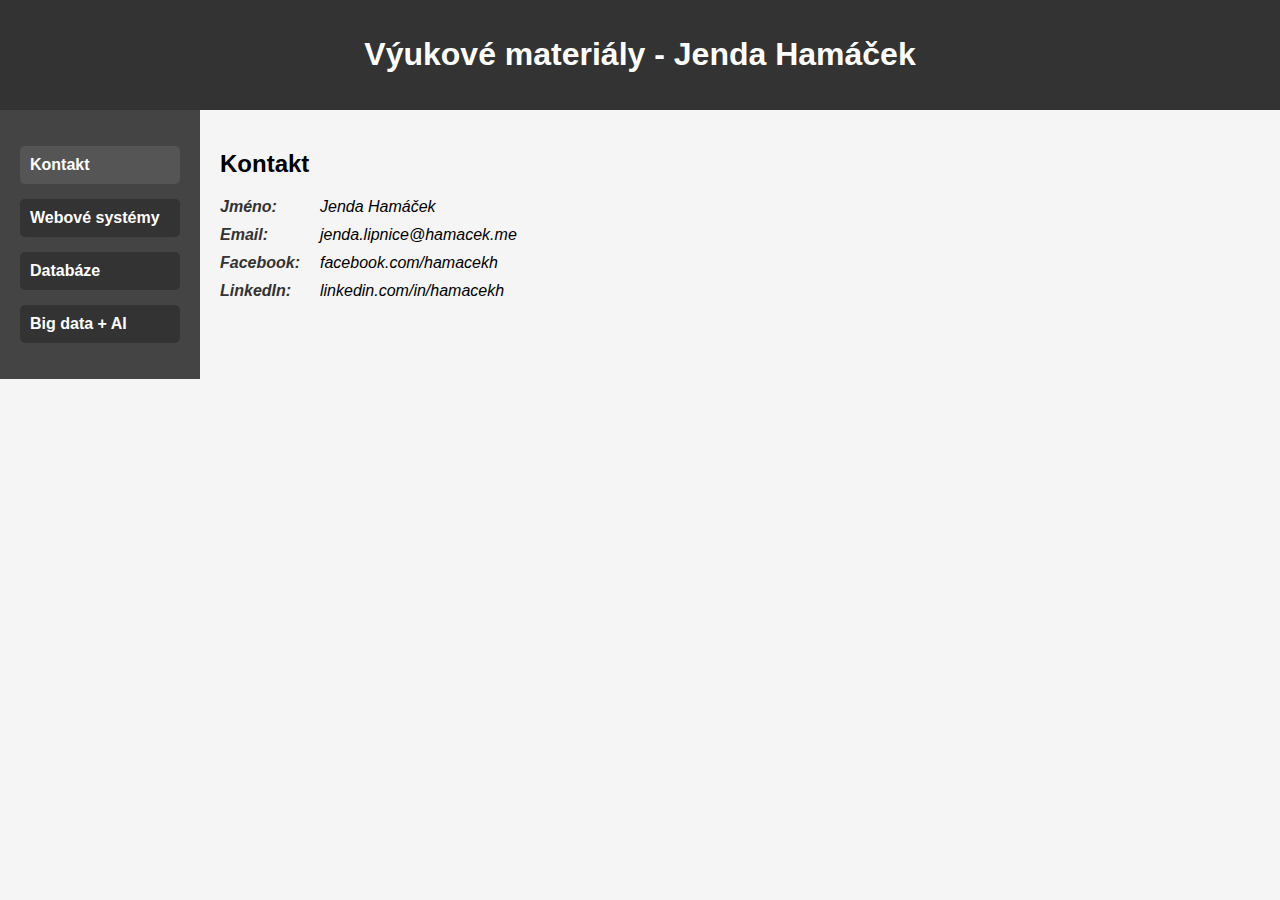
<file: 2024/personal-webpage/index.html>
<!DOCTYPE html>
<html lang="cs">
<head>
    <meta charset="UTF-8">
    <meta name="viewport" content="width=device-width, initial-scale=1.0">
    <title>Výukové materiály - Jenda Hamáček</title>
    <link rel="stylesheet" href="styles.css">
</head>
<body>
    <header>
        <h1>Výukové materiály - Jenda Hamáček</h1>
    </header>

    <div class="container">
        <nav class="sidebar">
            <ul>
                <li><a href="#kontakt" id="link-kontakt" onclick="showSection('kontakt')">Kontakt</a></li>
                <li><a href="#webove-systemy" id="link-webove-systemy" onclick="showSection('webove-systemy')">Webové systémy</a></li>
                <li><a href="#databaze" id="link-databaze" onclick="showSection('databaze')">Databáze</a></li>
                <li><a href="#big-data-ai" id="link-big-data-ai" onclick="showSection('big-data-ai')">Big data + AI</a></li>
            </ul>
        </nav>

        <main>
            <section id="kontakt" class="content-section">
                <h2>Kontakt</h2>
                <address>
                    <div class="contact-item">
                        <strong>Jméno:</strong> <span>Jenda Hamáček</span>
                    </div>
                    <div class="contact-item">
                        <strong>Email:</strong> <a href="mailto:jenda.lipnice@hamacek.me">jenda.lipnice@hamacek.me</a>
                    </div>
                    <div class="contact-item">
                        <strong>Facebook:</strong> <a href="https://www.facebook.com/hamacekh" target="_blank">facebook.com/hamacekh</a>
                    </div>
                    <div class="contact-item">
                        <strong>LinkedIn:</strong> <a href="https://www.linkedin.com/in/hamacekh" target="_blank">linkedin.com/in/hamacekh</a>
                    </div>
                </address>
            </section>

            <section id="webove-systemy" class="content-section">
                <h2>Webové systémy</h2>
                <p>Zde můžete stáhnout výukové materiály.</p>
                <ul>
                    <li><a href="files/webove-systemy/WeboveSystemy.pdf">Prezentace</a></li>
                    <li><a href="files/webove-systemy/2_html5.html">Čistá html5 stránka</a></li>
                    <li><a href="files/webove-systemy/3_html5_css.html">Html stránka s css3</a></li>
                    <li><a href="files/webove-systemy/4_outdated_format.html">Odstrašující případ jak nedělat formátování</a></li>
                    <li><a href="files/webove-systemy/5_full_page.html">Kompletní web s javascriptem</a></li>
                    <li><a href="files/webove-systemy/6_shopping_list_php.php">Příklad backendového zpracování</a></li>
                    <li><a href="files/webove-systemy/7_bootstrap.html">Příklad bootstrap</a></li>
                </ul>
            </section>

            <section id="databaze" class="content-section">
                <h2>Databáze</h2>
                <p>Zde můžete stáhnout další výukové materiály.</p>
                <a href="material2.pdf" download>Stáhnout materiál 2</a>
            </section>

            <section id="big-data-ai" class="content-section">
                <h2>Big data + AI</h2>
                <p>Zde můžete stáhnout další výukové materiály.</p>
                <a href="material3.pdf" download>Stáhnout materiál 3</a>
            </section>
        </main>
    </div>

    <script src="script.js"></script>
</body>
</html>
</file>
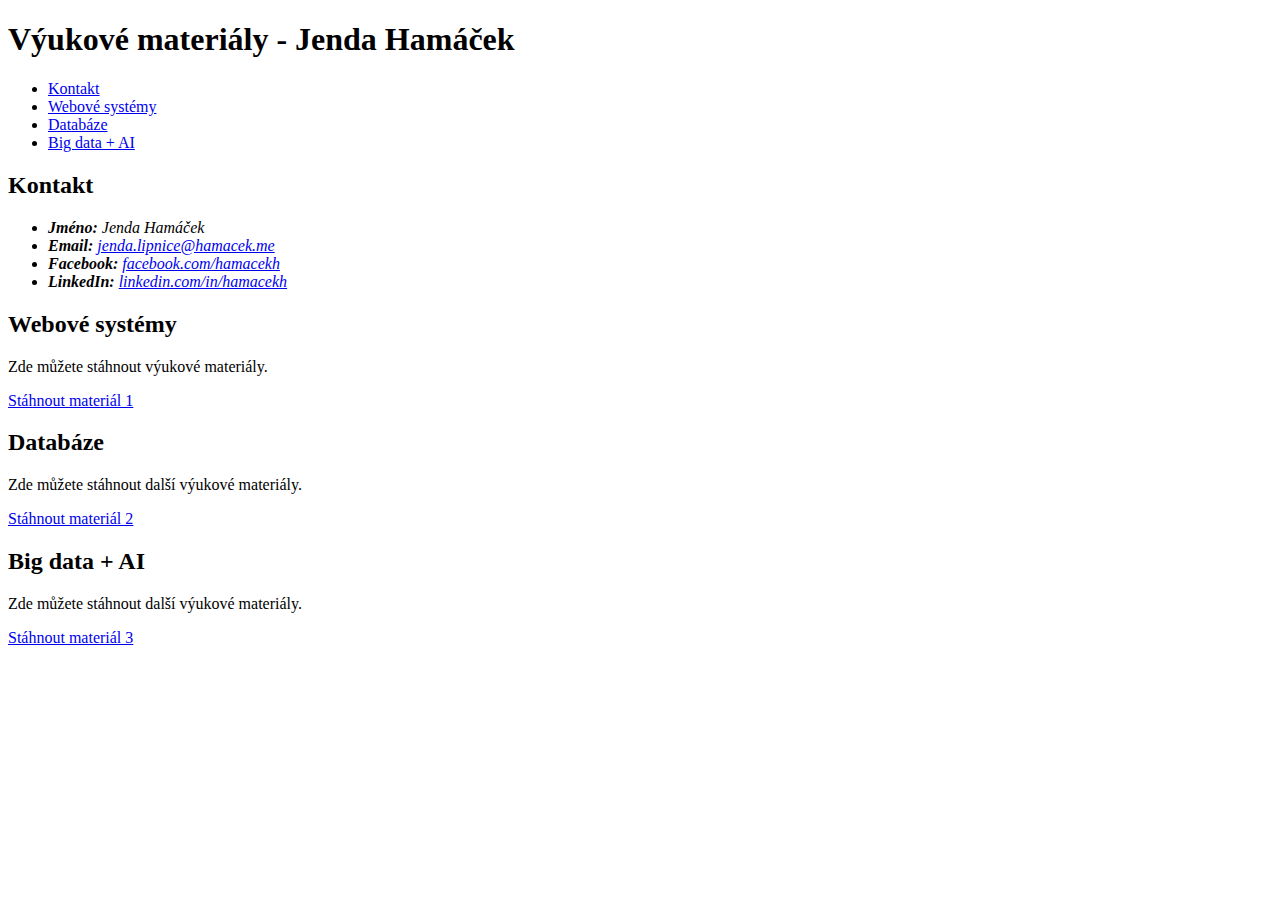
<file: 2024/personal-webpage/files/webove-systemy/2_html5.html>
<!DOCTYPE html>
<html lang="cs">
<head>
    <meta charset="UTF-8">
    <meta name="viewport" content="width=device-width, initial-scale=1.0">
    <title>Výukové materiály - Jenda Hamáček</title>
</head>
<body>
    <header>
        <h1>Výukové materiály - Jenda Hamáček</h1>
    </header>

    <nav>
        <ul>
            <li><a href="#kontakt">Kontakt</a></li>
            <li><a href="#webove-systemy">Webové systémy</a></li>
            <li><a href="#databaze">Databáze</a></li>
            <li><a href="#big-data-ai">Big data + AI</a></li>
        </ul>
    </nav>

    <main>
        <section>
            <h2 id="kontakt">Kontakt</h2>
            <address>
                <ul>
                    <li><strong>Jméno:</strong> Jenda Hamáček</li>
                    <li><strong>Email:</strong> <a href="mailto:jenda.lipnice@hamacek.me">jenda.lipnice@hamacek.me</a></li>
                    <li><strong>Facebook:</strong> <a href="https://www.facebook.com/hamacekh" target="_blank">facebook.com/hamacekh</a></li>
                    <li><strong>LinkedIn:</strong> <a href="https://www.linkedin.com/in/hamacekh" target="_blank">linkedin.com/in/hamacekh</a></li>
                </ul>
            </address>
        </section>

        <section>
            <h2 id="webove-systemy">Webové systémy</h2>
            <p>Zde můžete stáhnout výukové materiály.</p>
            <a href="material1.pdf" download>Stáhnout materiál 1</a>
        </section>

        <section>
            <h2 id="databaze">Databáze</h2>
            <p>Zde můžete stáhnout další výukové materiály.</p>
            <a href="material2.pdf" download>Stáhnout materiál 2</a>
        </section>

        <section>
            <h2 id="big-data-ai">Big data + AI</h2>
            <p>Zde můžete stáhnout další výukové materiály.</p>
            <a href="material3.pdf" download>Stáhnout materiál 3</a>
        </section>
    </main>
</body>
</html>
</file>
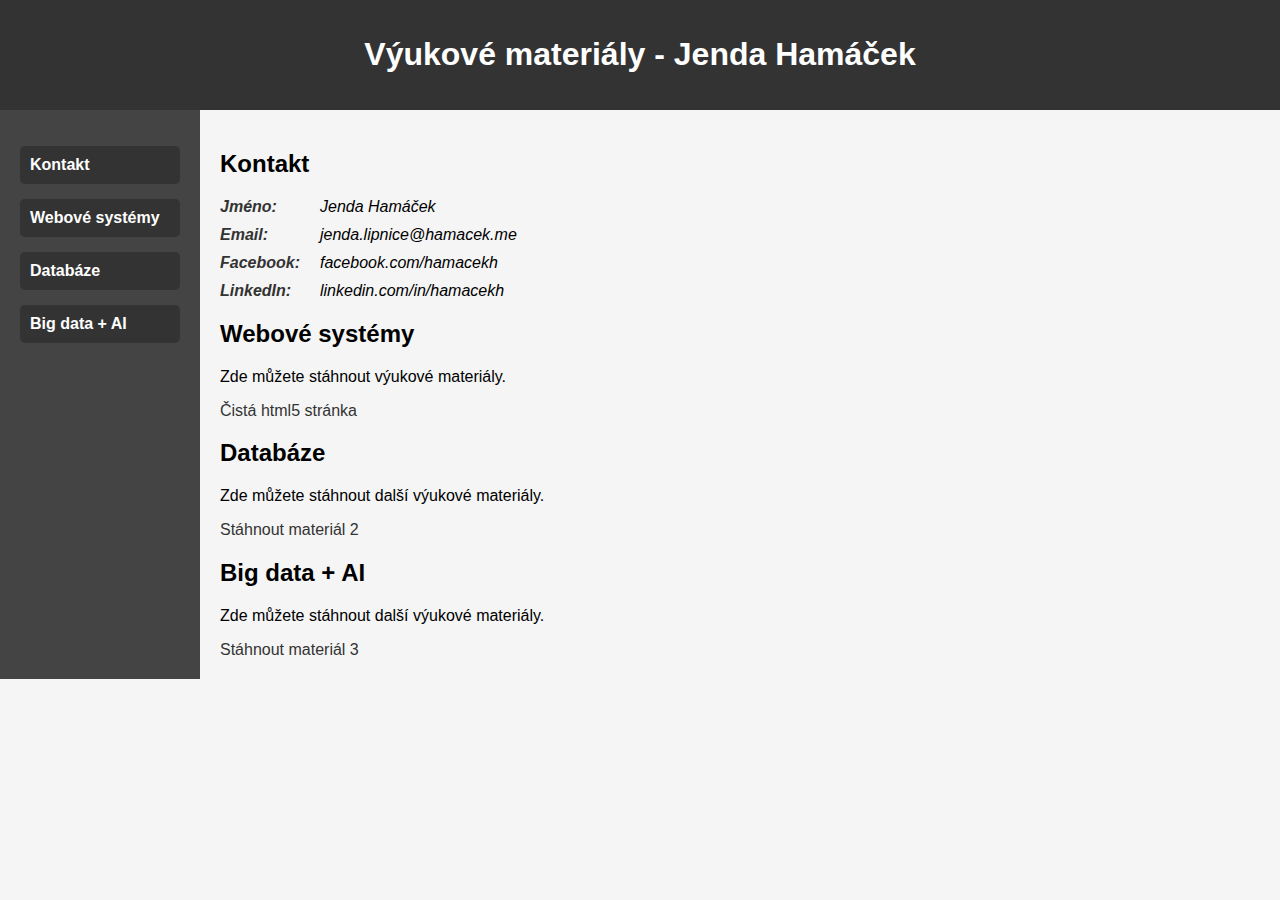
<file: 2024/personal-webpage/files/webove-systemy/3_html5_css.html>
<!DOCTYPE html>
<html lang="cs">
<head>
    <meta charset="UTF-8">
    <meta name="viewport" content="width=device-width, initial-scale=1.0">
    <title>Výukové materiály - Jenda Hamáček</title>
    <link rel="stylesheet" href="3_styles.css">
</head>
<body>
    <header>
        <h1>Výukové materiály - Jenda Hamáček</h1>
    </header>

    <div class="container">
        <nav class="sidebar">
            <ul>
                <li><a href="#contact">Kontakt</a></li>
                <li><a href="#web-systems">Webové systémy</a></li>
                <li><a href="#database">Databáze</a></li>
                <li><a href="#big-data-ai">Big data + AI</a></li>
            </ul>
        </nav>

        <main>
            <section id="contact" class="content-section">
                <h2>Kontakt</h2>
                <address>
                    <div class="contact-item">
                        <strong>Jméno:</strong> <span>Jenda Hamáček</span>
                    </div>
                    <div class="contact-item">
                        <strong>Email:</strong> <a href="mailto:jenda.lipnice@hamacek.me">jenda.lipnice@hamacek.me</a>
                    </div>
                    <div class="contact-item">
                        <strong>Facebook:</strong> <a href="https://www.facebook.com/hamacekh" target="_blank">facebook.com/hamacekh</a>
                    </div>
                    <div class="contact-item">
                        <strong>LinkedIn:</strong> <a href="https://www.linkedin.com/in/hamacekh" target="_blank">linkedin.com/in/hamacekh</a>
                    </div>
                </address>
            </section>

            <section id="web-systems" class="content-section">
                <h2>Webové systémy</h2>
                <p>Zde můžete stáhnout výukové materiály.</p>
                <a href="files/webove-systemy/2_html5.html">Čistá html5 stránka</a>
            </section>

            <section id="database" class="content-section">
                <h2>Databáze</h2>
                <p>Zde můžete stáhnout další výukové materiály.</p>
                <a href="material2.pdf" download>Stáhnout materiál 2</a>
            </section>

            <section id="big-data-ai" class="content-section">
                <h2>Big data + AI</h2>
                <p>Zde můžete stáhnout další výukové materiály.</p>
                <a href="material3.pdf" download>Stáhnout materiál 3</a>
            </section>
        </main>
    </div>
</body>
</html>
</file>
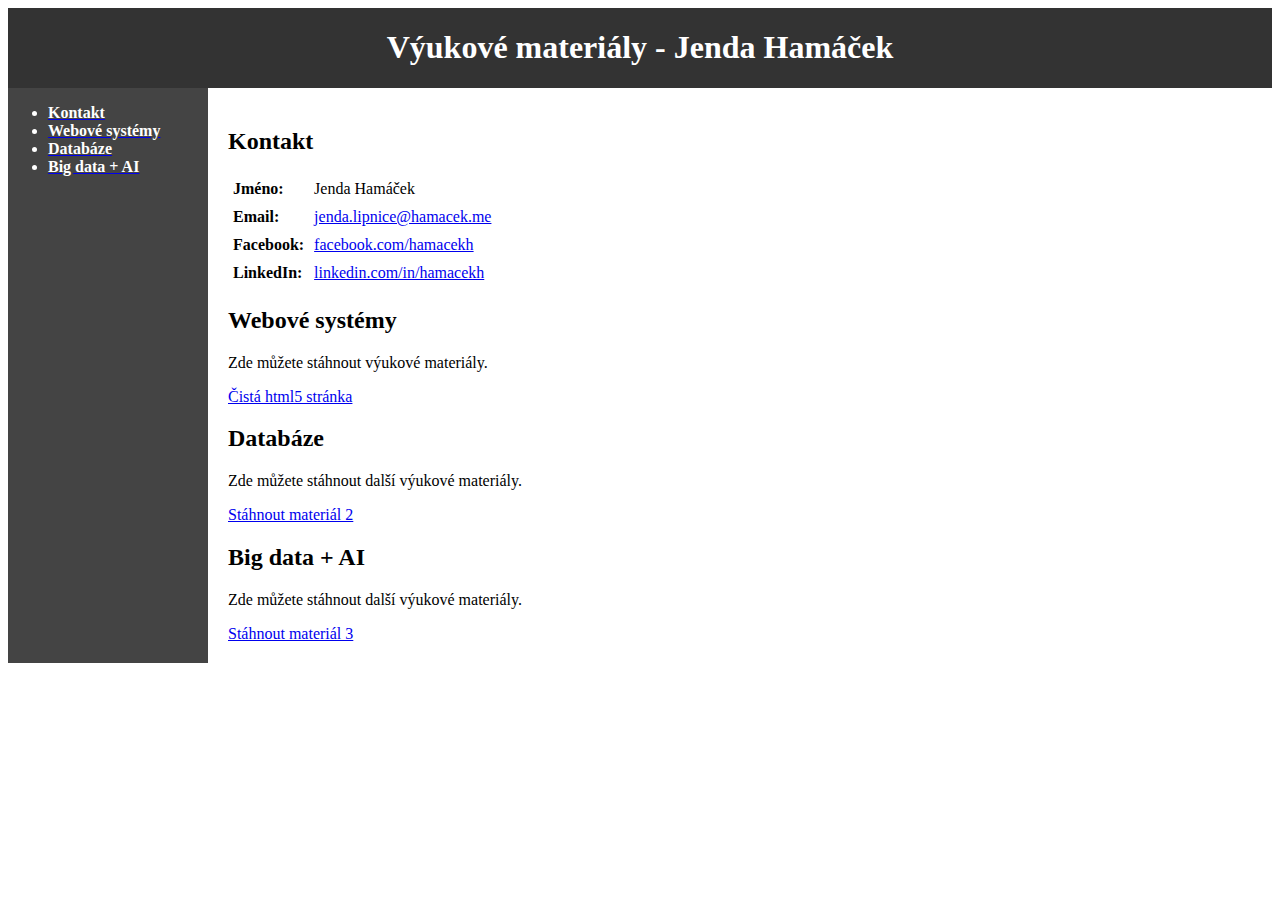
<file: 2024/personal-webpage/files/webove-systemy/4_outdated_format.html>
<!DOCTYPE html>
<html lang="cs">
<head>
    <meta charset="UTF-8">
    <title>Výukové materiály - Jenda Hamáček</title>
</head>
<body>
    <table width="100%" cellpadding="0" cellspacing="0" border="0">
        <tr>
            <td colspan="2" bgcolor="#333333" align="center">
                <font color="white">
                    <h1>Výukové materiály - Jenda Hamáček</h1>
                </font>
            </td>
        </tr>
        <tr>
            <td width="200" valign="top" bgcolor="#444444">
                <font color="white">
                    <ul>
                        <li><a href="#contact"><font color="white"><b>Kontakt</b></font></a></li>
                        <li><a href="#web-systems"><font color="white"><b>Webové systémy</b></font></a></li>
                        <li><a href="#database"><font color="white"><b>Databáze</b></font></a></li>
                        <li><a href="#big-data-ai"><font color="white"><b>Big data + AI</b></font></a></li>
                    </ul>
                </font>
            </td>
            <td valign="top">
                <table width="100%" cellpadding="20" cellspacing="0" border="0">
                    <tr>
                        <td>
                            <h2 id="contact">Kontakt</h2>
                            <table cellpadding="5" cellspacing="0" border="0">
                                <tr>
                                    <td><b>Jméno:</b></td>
                                    <td>Jenda Hamáček</td>
                                </tr>
                                <tr>
                                    <td><b>Email:</b></td>
                                    <td><a href="mailto:jenda.lipnice@hamacek.me">jenda.lipnice@hamacek.me</a></td>
                                </tr>
                                <tr>
                                    <td><b>Facebook:</b></td>
                                    <td><a href="https://www.facebook.com/hamacekh" target="_blank">facebook.com/hamacekh</a></td>
                                </tr>
                                <tr>
                                    <td><b>LinkedIn:</b></td>
                                    <td><a href="https://www.linkedin.com/in/hamacekh" target="_blank">linkedin.com/in/hamacekh</a></td>
                                </tr>
                            </table>

                            <h2 id="web-systems">Webové systémy</h2>
                            <p>Zde můžete stáhnout výukové materiály.</p>
                            <a href="files/webove-systemy/2_html5.html">Čistá html5 stránka</a>

                            <h2 id="database">Databáze</h2>
                            <p>Zde můžete stáhnout další výukové materiály.</p>
                            <a href="material2.pdf" download>Stáhnout materiál 2</a>

                            <h2 id="big-data-ai">Big data + AI</h2>
                            <p>Zde můžete stáhnout další výukové materiály.</p>
                            <a href="material3.pdf" download>Stáhnout materiál 3</a>
                        </td>
                    </tr>
                </table>
            </td>
        </tr>
    </table>
</body>
</html>
</file>
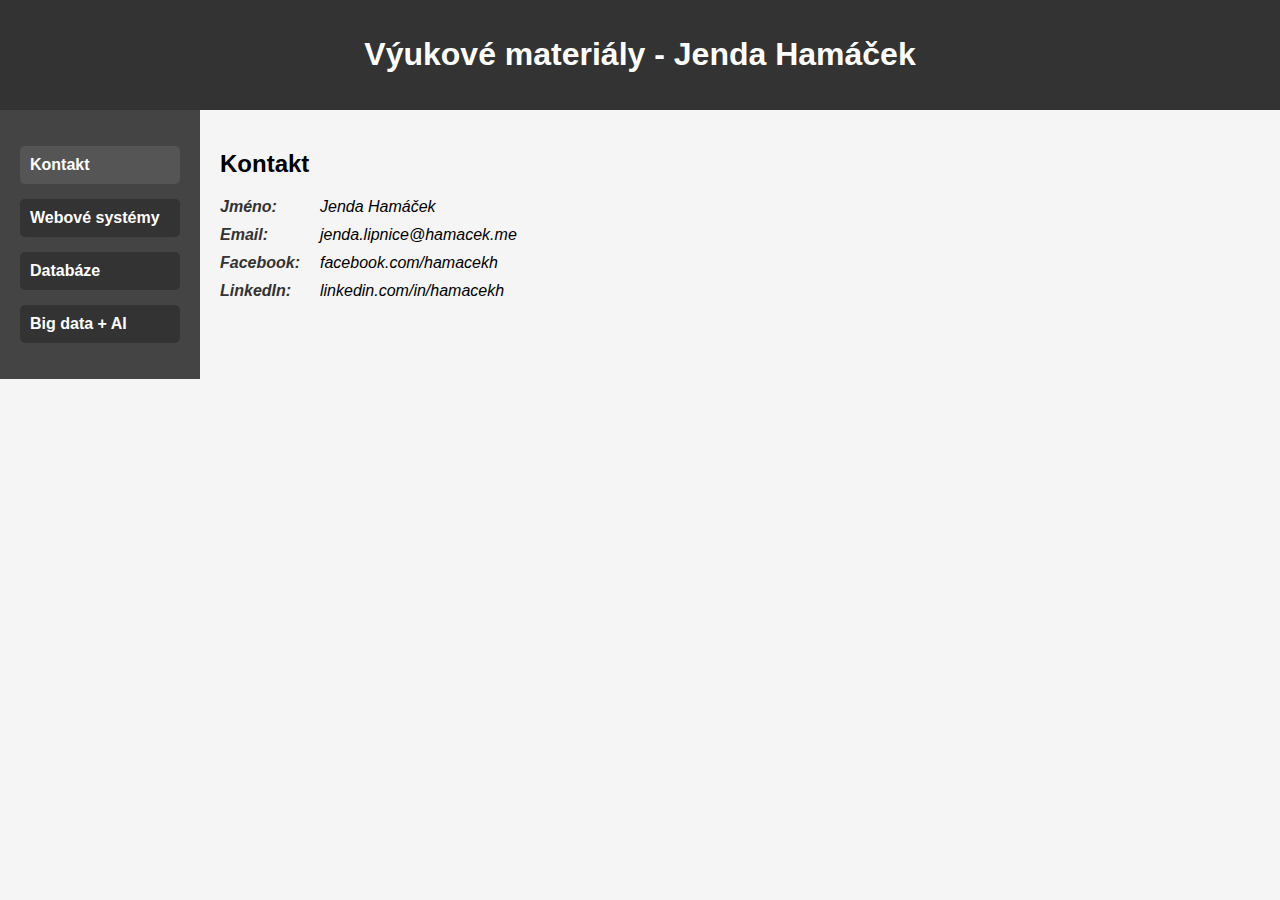
<file: 2024/personal-webpage/files/webove-systemy/5_full_page.html>
<!DOCTYPE html>
<html lang="cs">
<head>
    <meta charset="UTF-8">
    <meta name="viewport" content="width=device-width, initial-scale=1.0">
    <title>Výukové materiály - Jenda Hamáček</title>
    <link rel="stylesheet" href="5_styles.css">
</head>
<body>
    <header>
        <h1>Výukové materiály - Jenda Hamáček</h1>
    </header>

    <div class="container">
        <nav class="sidebar">
            <ul>
                <li><a href="#kontakt" id="link-kontakt" onclick="showSection('kontakt')">Kontakt</a></li>
                <li><a href="#webove-systemy" id="link-webove-systemy" onclick="showSection('webove-systemy')">Webové systémy</a></li>
                <li><a href="#databaze" id="link-databaze" onclick="showSection('databaze')">Databáze</a></li>
                <li><a href="#big-data-ai" id="link-big-data-ai" onclick="showSection('big-data-ai')">Big data + AI</a></li>
            </ul>
        </nav>

        <main>
            <section id="kontakt" class="content-section">
                <h2>Kontakt</h2>
                <address>
                    <div class="contact-item">
                        <strong>Jméno:</strong> <span>Jenda Hamáček</span>
                    </div>
                    <div class="contact-item">
                        <strong>Email:</strong> <a href="mailto:jenda.lipnice@hamacek.me">jenda.lipnice@hamacek.me</a>
                    </div>
                    <div class="contact-item">
                        <strong>Facebook:</strong> <a href="https://www.facebook.com/hamacekh" target="_blank">facebook.com/hamacekh</a>
                    </div>
                    <div class="contact-item">
                        <strong>LinkedIn:</strong> <a href="https://www.linkedin.com/in/hamacekh" target="_blank">linkedin.com/in/hamacekh</a>
                    </div>
                </address>
            </section>

            <section id="webove-systemy" class="content-section">
                <h2>Webové systémy</h2>
                <p>Zde můžete stáhnout výukové materiály.</p>
                <ul>
                    <li><a href="files/webove-systemy/2_html5.html">Čistá html5 stránka</a></li>
                    <li><a href="files/webove-systemy/3_html5_css.html">Html stránka s css3</a></li>
                    <li><a href="files/webove-systemy/4_outdated_format.html">Odstrašující případ jak nedělat formátování</a></li>
                </ul>
            </section>

            <section id="databaze" class="content-section">
                <h2>Databáze</h2>
                <p>Zde můžete stáhnout další výukové materiály.</p>
                <a href="material2.pdf" download>Stáhnout materiál 2</a>
            </section>

            <section id="big-data-ai" class="content-section">
                <h2>Big data + AI</h2>
                <p>Zde můžete stáhnout další výukové materiály.</p>
                <a href="material3.pdf" download>Stáhnout materiál 3</a>
            </section>
        </main>
    </div>

    <script src="5_script.js"></script>
</body>
</html>
</file>
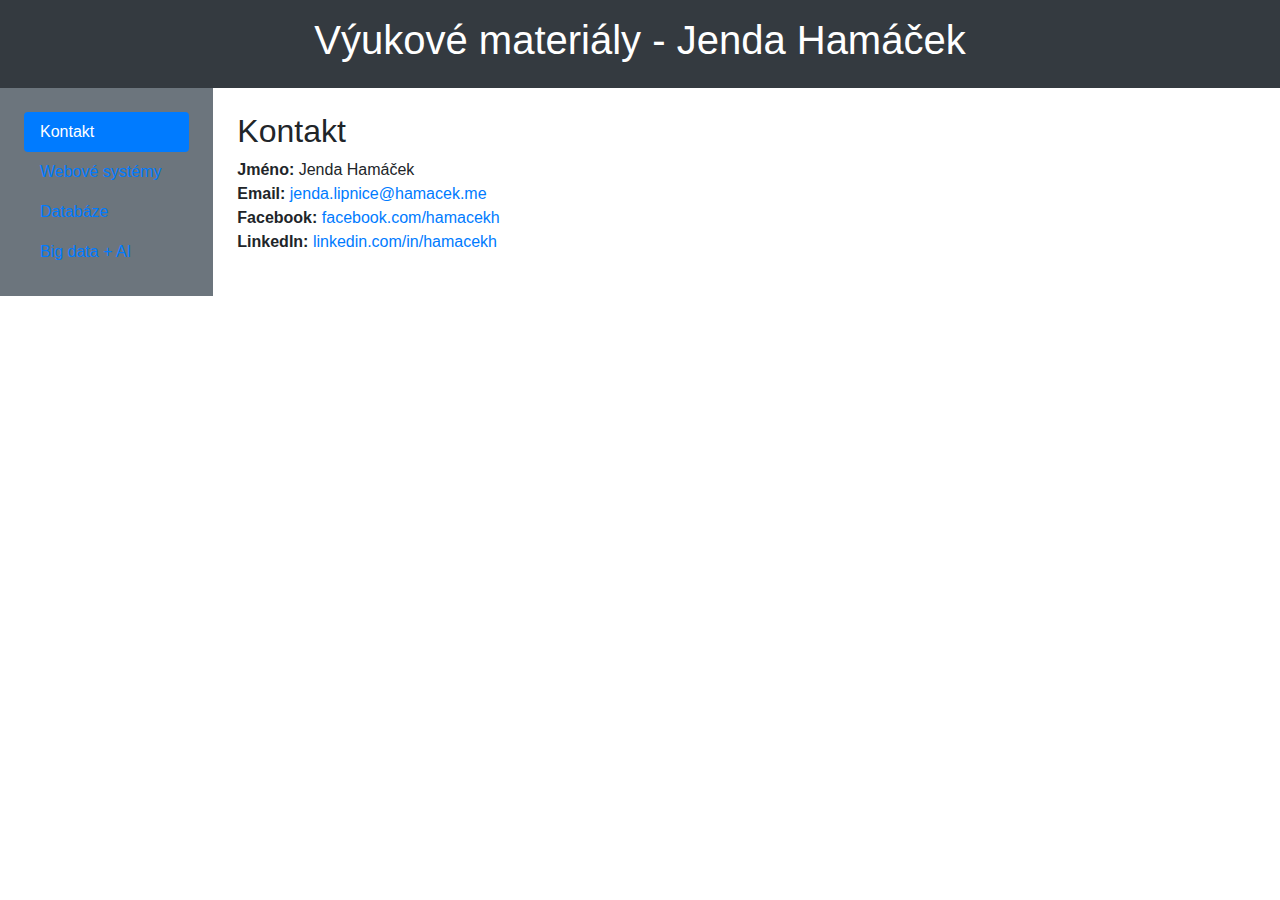
<file: 2024/personal-webpage/files/webove-systemy/7_bootstrap.html>
<!DOCTYPE html>
<html lang="cs">
<head>
    <meta charset="UTF-8">
    <meta name="viewport" content="width=device-width, initial-scale=1.0">
    <title>Výukové materiály - Jenda Hamáček</title>
    <!-- Bootstrap CSS -->
    <link href="https://stackpath.bootstrapcdn.com/bootstrap/4.5.2/css/bootstrap.min.css" rel="stylesheet">
</head>
<body>
    <header class="bg-dark text-white text-center p-3">
        <h1>Výukové materiály - Jenda Hamáček</h1>
    </header>

    <div class="container-fluid">
        <div class="row">
            <nav class="col-md-3 col-lg-2 bg-secondary text-white p-4">
                <ul class="nav flex-column nav-pills" id="v-pills-tab" role="tablist" aria-orientation="vertical">
                    <li class="nav-item">
                        <a class="nav-link active" id="v-pills-kontakt-tab" data-toggle="pill" href="#kontakt" role="tab" aria-controls="kontakt" aria-selected="true">Kontakt</a>
                    </li>
                    <li class="nav-item">
                        <a class="nav-link" id="v-pills-webove-systemy-tab" data-toggle="pill" href="#webove-systemy" role="tab" aria-controls="webove-systemy" aria-selected="false">Webové systémy</a>
                    </li>
                    <li class="nav-item">
                        <a class="nav-link" id="v-pills-databaze-tab" data-toggle="pill" href="#databaze" role="tab" aria-controls="databaze" aria-selected="false">Databáze</a>
                    </li>
                    <li class="nav-item">
                        <a class="nav-link" id="v-pills-big-data-ai-tab" data-toggle="pill" href="#big-data-ai" role="tab" aria-controls="big-data-ai" aria-selected="false">Big data + AI</a>
                    </li>
                </ul>
            </nav>

            <main class="col-md-9 col-lg-10 p-4">
                <div class="tab-content" id="v-pills-tabContent">
                    <div class="tab-pane fade show active" id="kontakt" role="tabpanel" aria-labelledby="v-pills-kontakt-tab">
                        <h2>Kontakt</h2>
                        <address>
                            <div>
                                <strong>Jméno:</strong> Jenda Hamáček
                            </div>
                            <div>
                                <strong>Email:</strong> <a href="mailto:jenda.lipnice@hamacek.me">jenda.lipnice@hamacek.me</a>
                            </div>
                            <div>
                                <strong>Facebook:</strong> <a href="https://www.facebook.com/hamacekh" target="_blank">facebook.com/hamacekh</a>
                            </div>
                            <div>
                                <strong>LinkedIn:</strong> <a href="https://www.linkedin.com/in/hamacekh" target="_blank">linkedin.com/in/hamacekh</a>
                            </div>
                        </address>
                    </div>

                    <div class="tab-pane fade" id="webove-systemy" role="tabpanel" aria-labelledby="v-pills-webove-systemy-tab">
                        <h2>Webové systémy</h2>
                        <p>Zde můžete stáhnout výukové materiály.</p>
                        <ul>
                            <li><a href="files/webove-systemy/2_html5.html">Čistá html5 stránka</a></li>
                            <li><a href="files/webove-systemy/3_html5_css.html">Html stránka s css3</a></li>
                            <li><a href="files/webove-systemy/4_outdated_format.html">Odstrašující případ jak nedělat formátování</a></li>
                            <li><a href="files/webove-systemy/5_full_page.html">Kompletní web s javascriptem</a></li>
                            <li><a href="files/webove-systemy/6_shopping_list_php.php">Příklad backendového zpracování</a></li>
                        </ul>
                    </div>

                    <div class="tab-pane fade" id="databaze" role="tabpanel" aria-labelledby="v-pills-databaze-tab">
                        <h2>Databáze</h2>
                        <p>Zde můžete stáhnout další výukové materiály.</p>
                        <a href="material2.pdf" download>Stáhnout materiál 2</a>
                    </div>

                    <div class="tab-pane fade" id="big-data-ai" role="tabpanel" aria-labelledby="v-pills-big-data-ai-tab">
                        <h2>Big data + AI</h2>
                        <p>Zde můžete stáhnout další výukové materiály.</p>
                        <a href="material3.pdf" download>Stáhnout materiál 3</a>
                    </div>
                </div>
            </main>
        </div>
    </div>

    <!-- Bootstrap JS and dependencies -->
    <script src="https://code.jquery.com/jquery-3.5.1.slim.min.js"></script>
    <script src="https://cdn.jsdelivr.net/npm/@popperjs/core@2.9.2/dist/umd/popper.min.js"></script>
    <script src="https://stackpath.bootstrapcdn.com/bootstrap/4.5.2/js/bootstrap.min.js"></script>
</body>
</html>
</file>
<file: 2024/personal-webpage/styles.css>
/* Styl pro sekci Kontakt */
.contact-item {
    display: flex;
    align-items: center;
    margin-bottom: 10px;
}

.contact-item strong {
    width: 100px; /* Šířka pro zarovnání popisků */
    display: inline-block;
    font-weight: bold;
    color: #333;
}

.contact-item a, .contact-item span {
    color: #000; /* Barva textu */
    background-color: transparent; /* Odstranění pozadí */
    text-decoration: none; /* Odstranění podtržení */
    padding: 0; /* Odstranění paddingu */
    margin-top: 0;
}

.contact-item a:hover {
    text-decoration: underline; /* Podtržení při hoveru pro zvýraznění odkazu */
}

/* Původní styly */
body {
    font-family: Arial, sans-serif;
    margin: 0;
    padding: 0;
    background-color: #f5f5f5;
}

header {
    background-color: #333;
    color: white;
    padding: 15px;
    text-align: center;
}

.container {
    display: flex;
}

/* Styl pro boční panel */
.sidebar {
    width: 200px;
    background-color: #444;
    padding: 20px;
    box-sizing: border-box;
}

.sidebar ul {
    list-style-type: none;
    padding: 0;
}

.sidebar ul li {
    margin-bottom: 15px;
}

.sidebar ul li a {
    color: white;
    text-decoration: none;
    font-weight: bold;
    display: block;
    padding: 10px;
    background-color: #333;
    border-radius: 5px;
}

.sidebar ul li a:hover,
.sidebar ul li a.active {
    background-color: #555;
}

/* Styl pro hlavní obsah */
main {
    flex-grow: 1;
    padding: 20px;
    box-sizing: border-box;
}

.content-section {
    display: none;
}

.content-section.active {
    display: block;
}

a {
    display: inline;
    padding: 0;
    background-color: transparent;
    color: #333;
    text-decoration: none;
}

a:hover {
    background-color: transparent;
    color: #000;
    text-decoration: underline;
}

@media (max-width: 600px) {
    .container {
        flex-direction: column;
    }

    .sidebar {
        width: 100%;
        padding: 10px;
    }

    .sidebar ul li {
        margin-bottom: 10px;
    }

    .sidebar ul li a {
        padding: 10px;
    }
}
</file>
<file: 2024/personal-webpage/files/webove-systemy/3_styles.css>
/* Styl pro sekci Kontakt */
.contact-item {
    display: flex;
    align-items: center;
    margin-bottom: 10px;
}

.contact-item strong {
    width: 100px; /* Šířka pro zarovnání popisků */
    display: inline-block;
    font-weight: bold;
    color: #333;
}

.contact-item a, .contact-item span {
    color: #000; /* Barva textu */
    background-color: transparent; /* Odstranění pozadí */
    text-decoration: none; /* Odstranění podtržení */
    padding: 0; /* Odstranění paddingu */
    margin-top: 0;
}

.contact-item a:hover {
    text-decoration: underline; /* Podtržení při hoveru pro zvýraznění odkazu */
}

/* Původní styly */
body {
    font-family: Arial, sans-serif;
    margin: 0;
    padding: 0;
    background-color: #f5f5f5;
}

header {
    background-color: #333;
    color: white;
    padding: 15px;
    text-align: center;
}

.container {
    display: flex;
}

/* Styl pro boční panel */
.sidebar {
    width: 200px;
    background-color: #444;
    padding: 20px;
    box-sizing: border-box;
}

.sidebar ul {
    list-style-type: none;
    padding: 0;
}

.sidebar ul li {
    margin-bottom: 15px;
}

.sidebar ul li a {
    color: white;
    text-decoration: none;
    font-weight: bold;
    display: block;
    padding: 10px;
    background-color: #333;
    border-radius: 5px;
}

.sidebar ul li a:hover,
.sidebar ul li a.active {
    background-color: #555;
}

/* Styl pro hlavní obsah */
main {
    flex-grow: 1;
    padding: 20px;
    box-sizing: border-box;
}

a {
    display: inline;
    padding: 0;
    background-color: transparent;
    color: #333;
    text-decoration: none;
}

a:hover {
    background-color: transparent;
    color: #000;
    text-decoration: underline;
}

@media (max-width: 600px) {
    .container {
        flex-direction: column;
    }

    .sidebar {
        width: 100%;
        padding: 10px;
    }

    .sidebar ul li {
        margin-bottom: 10px;
    }

    .sidebar ul li a {
        padding: 10px;
    }
}
</file>
<file: 2024/personal-webpage/files/webove-systemy/5_styles.css>
body {
    font-family: Arial, sans-serif;
    margin: 0;
    padding: 0;
    background-color: #f5f5f5;
}

header {
    background-color: #333;
    color: white;
    padding: 15px;
    text-align: center;
}

.container {
    display: flex;
}

/* Styl pro boční panel */
.sidebar {
    width: 200px;
    background-color: #444;
    padding: 20px;
    box-sizing: border-box;
}

.sidebar ul {
    list-style-type: none;
    padding: 0;
}

.sidebar ul li {
    margin-bottom: 15px;
}

.sidebar ul li a {
    color: white;
    text-decoration: none;
    font-weight: bold;
    display: block;
    padding: 10px;
    background-color: #333;
    border-radius: 5px;
}

.sidebar ul li a:hover,
.sidebar ul li a.active {
    background-color: #555;
}

/* Styl pro hlavní obsah */
main {
    flex-grow: 1;
    padding: 20px;
    box-sizing: border-box;
}

.content-section {
    display: none;
}

.content-section.active {
    display: block;
}

a {
    display: inline;
    padding: 0;
    background-color: transparent;
    color: #333;
    text-decoration: none;
}

a:hover {
    background-color: transparent;
    color: #000;
    text-decoration: underline;
}

/* Styl pro sekci Kontakt */
.contact-item {
    display: flex;
    align-items: center;
    margin-bottom: 10px;
}

.contact-item strong {
    width: 100px; /* Šířka pro zarovnání popisků */
    display: inline-block;
    font-weight: bold;
    color: #333;
}

.contact-item a, .contact-item span {
    color: #000; /* Barva textu */
    background-color: transparent; /* Odstranění pozadí */
    text-decoration: none; /* Odstranění podtržení */
    padding: 0; /* Odstranění paddingu */
    margin-top: 0;
}

.contact-item a:hover {
    text-decoration: underline; /* Podtržení při hoveru pro zvýraznění odkazu */
}

/* Responzivita pro menší displeje */
@media (max-width: 600px) {
    .container {
        flex-direction: column;
    }

    .sidebar {
        width: 100%;
        padding: 10px;
    }

    .sidebar ul li {
        margin-bottom: 10px;
    }

    .sidebar ul li a {
        padding: 10px;
    }
}
</file>
